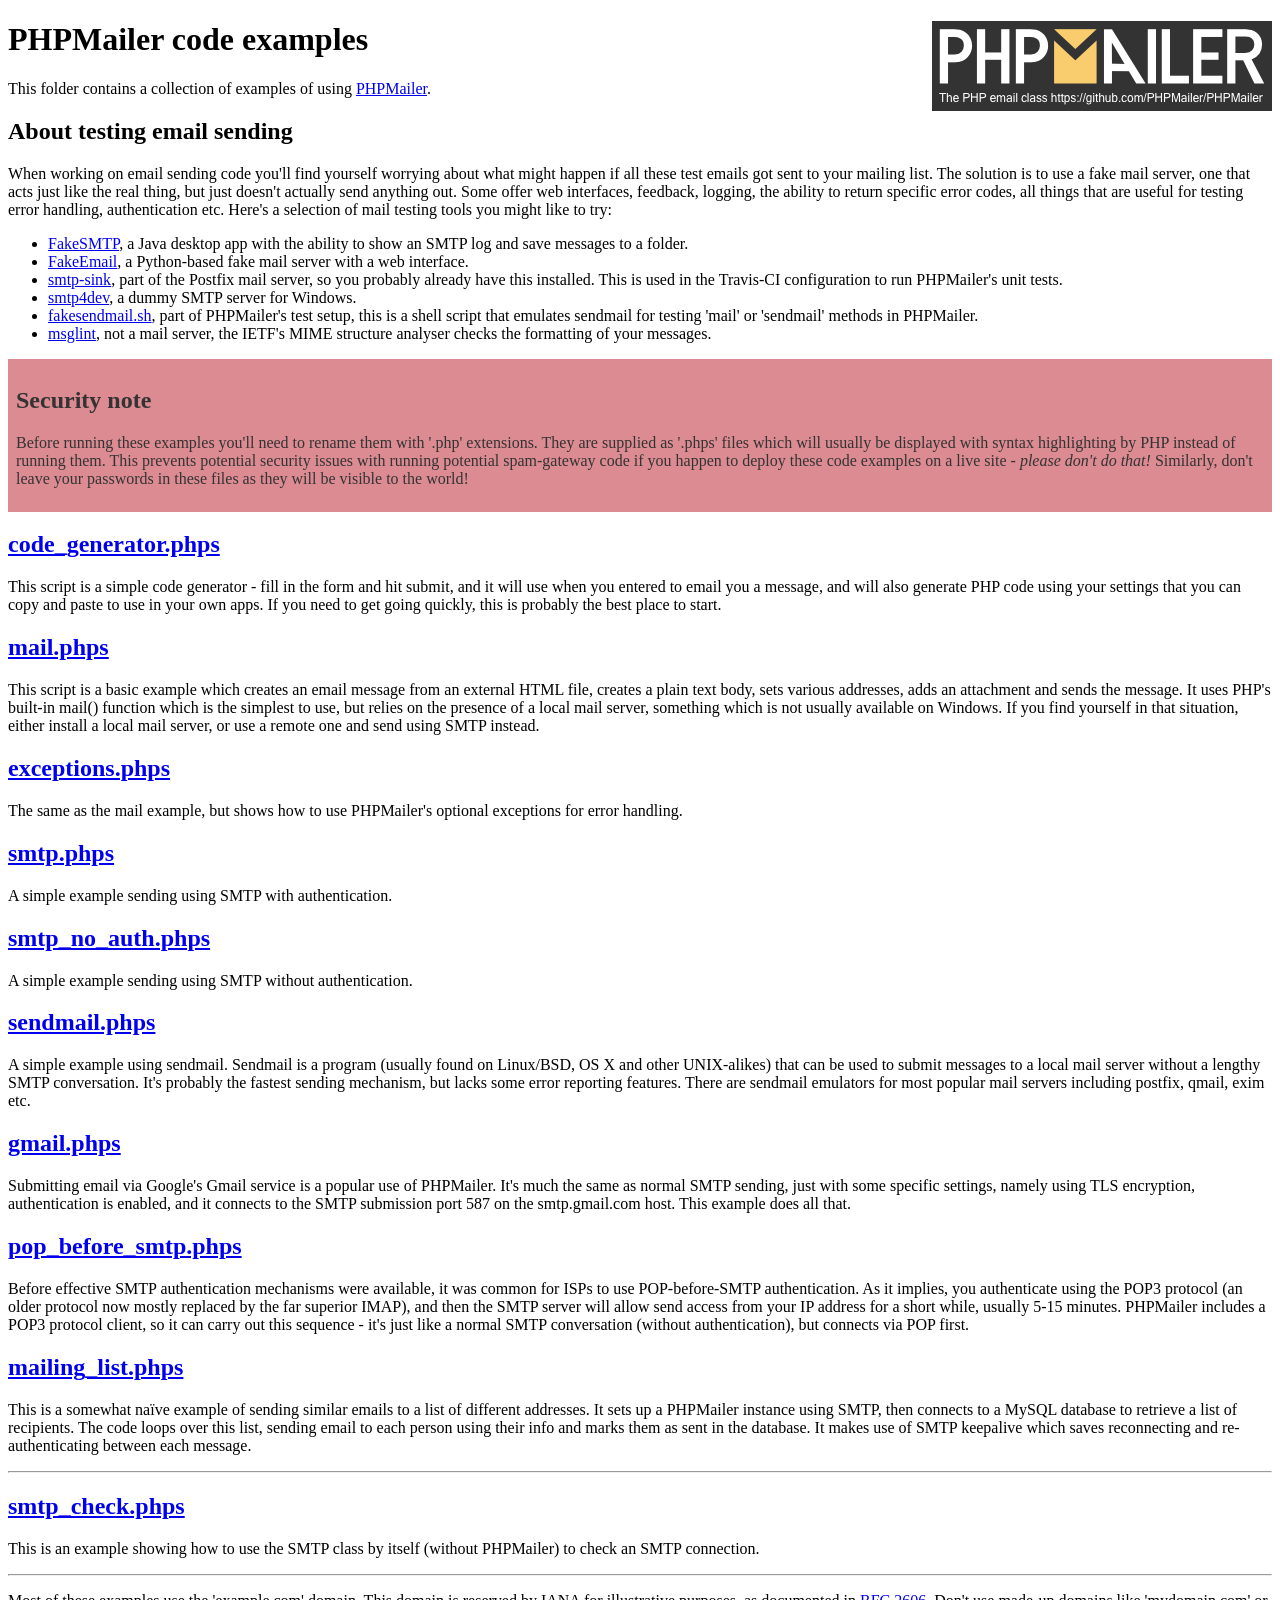
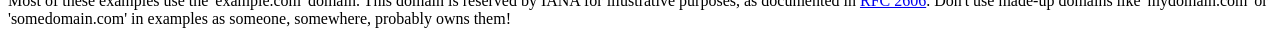
<file: plugin/PHPMailer/examples/index.html>
<!DOCTYPE html>
<html>
<head>
	<meta charset="UTF-8">
	<title>PHPMailer Examples</title>
</head>
<body>
<h1>PHPMailer code examples<a href="https://github.com/PHPMailer/PHPMailer"><img src="images/phpmailer.png" style="float:right; border:0;" alt="PHPMailer logo"></a></h1>
<p>This folder contains a collection of examples of using <a href="https://github.com/PHPMailer/PHPMailer">PHPMailer</a>.</p>
<h2>About testing email sending</h2>
<p>When working on email sending code you'll find yourself worrying about what might happen if all these test emails got sent to your mailing list. The solution is to use a fake mail server, one that acts just like the real thing, but just doesn't actually send anything out. Some offer web interfaces, feedback, logging, the ability to return specific error codes, all things that are useful for testing error handling, authentication etc. Here's a selection of mail testing tools you might like to try:</p>
<ul>
  <li><a href="https://github.com/Nilhcem/FakeSMTP">FakeSMTP</a>, a Java desktop app with the ability to show an SMTP log and save messages to a folder. </li>
  <li><a href="https://github.com/isotoma/FakeEmail">FakeEmail</a>, a Python-based fake mail server with a web interface.</li>
  <li><a href="http://www.postfix.org/smtp-sink.1.html">smtp-sink</a>, part of the Postfix mail server, so you probably already have this installed. This is used in the Travis-CI configuration to run PHPMailer's unit tests.</li>
  <li><a href="http://smtp4dev.codeplex.com">smtp4dev</a>, a dummy SMTP server for Windows.</li>
  <li><a href="https://github.com/PHPMailer/PHPMailer/blob/master/test/fakesendmail.sh">fakesendmail.sh</a>, part of PHPMailer's test setup, this is a shell script that emulates sendmail for testing 'mail' or 'sendmail' methods in PHPMailer.</li>
  <li><a href="http://tools.ietf.org/tools/msglint/">msglint</a>, not a mail server, the IETF's MIME structure analyser checks the formatting of your messages.</li>
</ul>
<div style="padding: 8px; color: #333333; background-color: #dc8b92">
<h2>Security note</h2>
<p>Before running these examples you'll need to rename them with '.php' extensions. They are supplied as '.phps' files which will usually be displayed with syntax highlighting by PHP instead of running them. This prevents potential security issues with running potential spam-gateway code if you happen to deploy these code examples on a live site - <em>please don't do that!</em> Similarly, don't leave your passwords in these files as they will be visible to the world!</p>
</div>
<h2><a href="code_generator.phps">code_generator.phps</a></h2>
<p>This script is a simple code generator - fill in the form and hit submit, and it will use when you entered to email you a message, and will also generate PHP code using your settings that you can copy and paste to use in your own apps. If you need to get going quickly, this is probably the best place to start.</p>
<h2><a href="mail.phps">mail.phps</a></h2>
<p>This script is a basic example which creates an email message from an external HTML file, creates a plain text body, sets various addresses, adds an attachment and sends the message. It uses PHP's built-in mail() function which is the simplest to use, but relies on the presence of a local mail server, something which is not usually available on Windows. If you find yourself in that situation, either install a local mail server, or use a remote one and send using SMTP instead.</p>
<h2><a href="exceptions.phps">exceptions.phps</a></h2>
<p>The same as the mail example, but shows how to use PHPMailer's optional exceptions for error handling.</p>
<h2><a href="smtp.phps">smtp.phps</a></h2>
<p>A simple example sending using SMTP with authentication.</p>
<h2><a href="smtp_no_auth.phps">smtp_no_auth.phps</a></h2>
<p>A simple example sending using SMTP without authentication.</p>
<h2><a href="sendmail.phps">sendmail.phps</a></h2>
<p>A simple example using sendmail. Sendmail is a program (usually found on Linux/BSD, OS X and other UNIX-alikes) that can be used to submit messages to a local mail server without a lengthy SMTP conversation. It's probably the fastest sending mechanism, but lacks some error reporting features. There are sendmail emulators for most popular mail servers including postfix, qmail, exim etc.</p>
<h2><a href="gmail.phps">gmail.phps</a></h2>
<p>Submitting email via Google's Gmail service is a popular use of PHPMailer. It's much the same as normal SMTP sending, just with some specific settings, namely using TLS encryption, authentication is enabled, and it connects to the SMTP submission port 587 on the smtp.gmail.com host. This example does all that.</p>
<h2><a href="pop_before_smtp.phps">pop_before_smtp.phps</a></h2>
<p>Before effective SMTP authentication mechanisms were available, it was common for ISPs to use POP-before-SMTP authentication. As it implies, you authenticate using the POP3 protocol (an older protocol now mostly replaced by the far superior IMAP), and then the SMTP server will allow send access from your IP address for a short while, usually 5-15 minutes. PHPMailer includes a POP3 protocol client, so it can carry out this sequence - it's just like a normal SMTP conversation (without authentication), but connects via POP first.</p>
<h2><a href="mailing_list.phps">mailing_list.phps</a></h2>
<p>This is a somewhat naïve example of sending similar emails to a list of different addresses. It sets up a PHPMailer instance using SMTP, then connects to a MySQL database to retrieve a list of recipients. The code loops over this list, sending email to each person using their info and marks them as sent in the database. It makes use of SMTP keepalive which saves reconnecting and re-authenticating between each message.</p>
<hr>
<h2><a href="smtp_check.phps">smtp_check.phps</a></h2>
<p>This is an example showing how to use the SMTP class by itself (without PHPMailer) to check an SMTP connection.</p>
<hr>
<p>Most of these examples use the 'example.com' domain. This domain is reserved by IANA for illustrative purposes, as documented in <a href="http://tools.ietf.org/html/rfc2606">RFC 2606</a>. Don't use made-up domains like 'mydomain.com' or 'somedomain.com' in examples as someone, somewhere, probably owns them!</p>
</body>
</html>
</file>
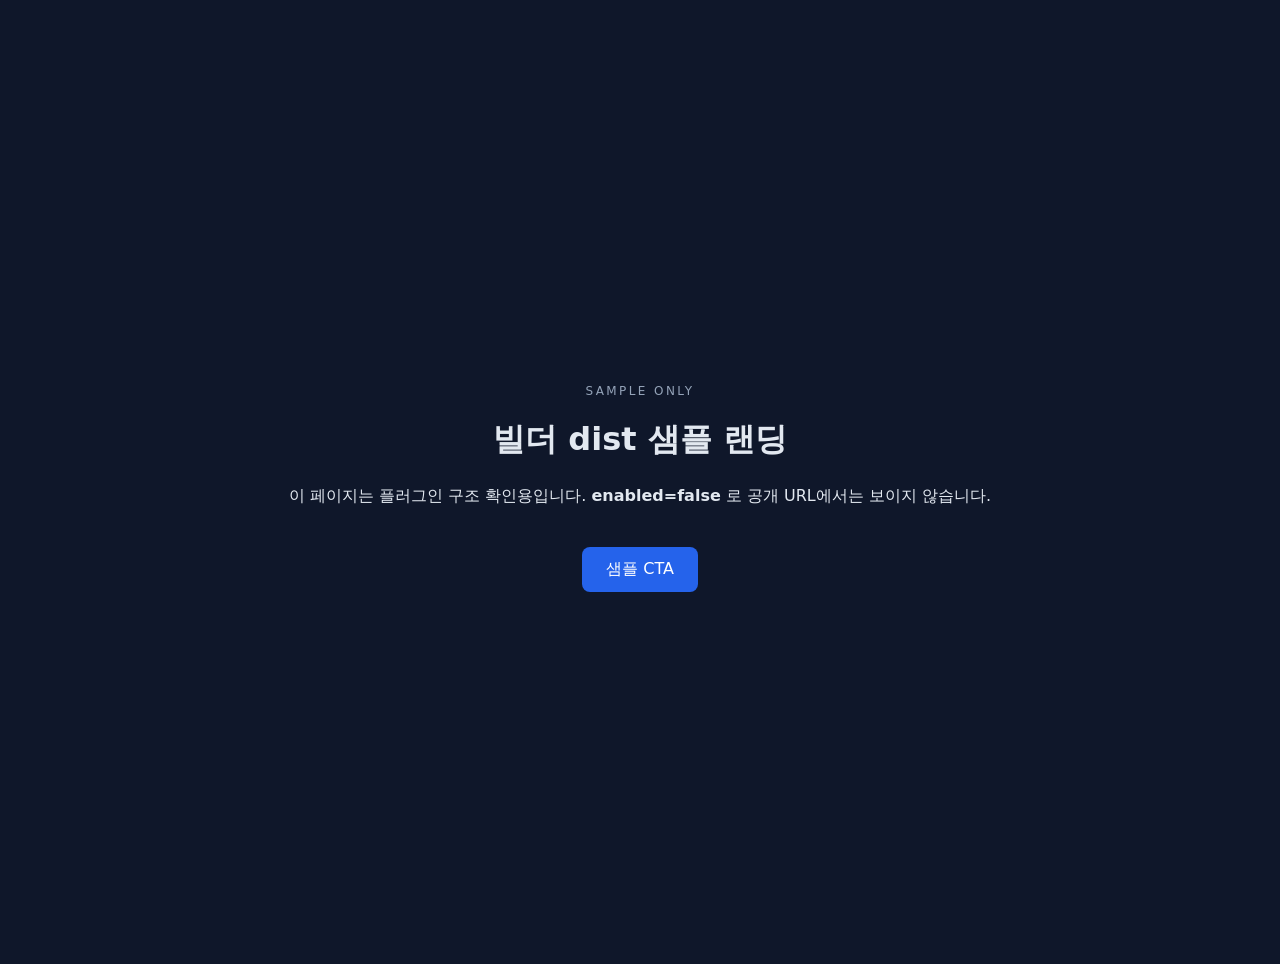
<file: plugin/onoff-builder-bridge/imports/sample-landing/index.html>
<!DOCTYPE html>
<html lang="ko">
<head>
  <meta charset="UTF-8">
  <meta name="viewport" content="width=device-width, initial-scale=1.0">
  <title>샘플 랜딩 — onoff-builder-bridge</title>
  <link rel="stylesheet" href="./assets/sample.css">
</head>
<body>
  <header class="sample-hero">
    <p class="sample-eyebrow">SAMPLE ONLY</p>
    <h1>빌더 dist 샘플 랜딩</h1>
    <p>이 페이지는 플러그인 구조 확인용입니다. <strong>enabled=false</strong> 로 공개 URL에서는 보이지 않습니다.</p>
    <a class="sample-btn" href="#">샘플 CTA</a>
  </header>
  <script type="module" src="./assets/sample.js"></script>
</body>
</html>
</file>
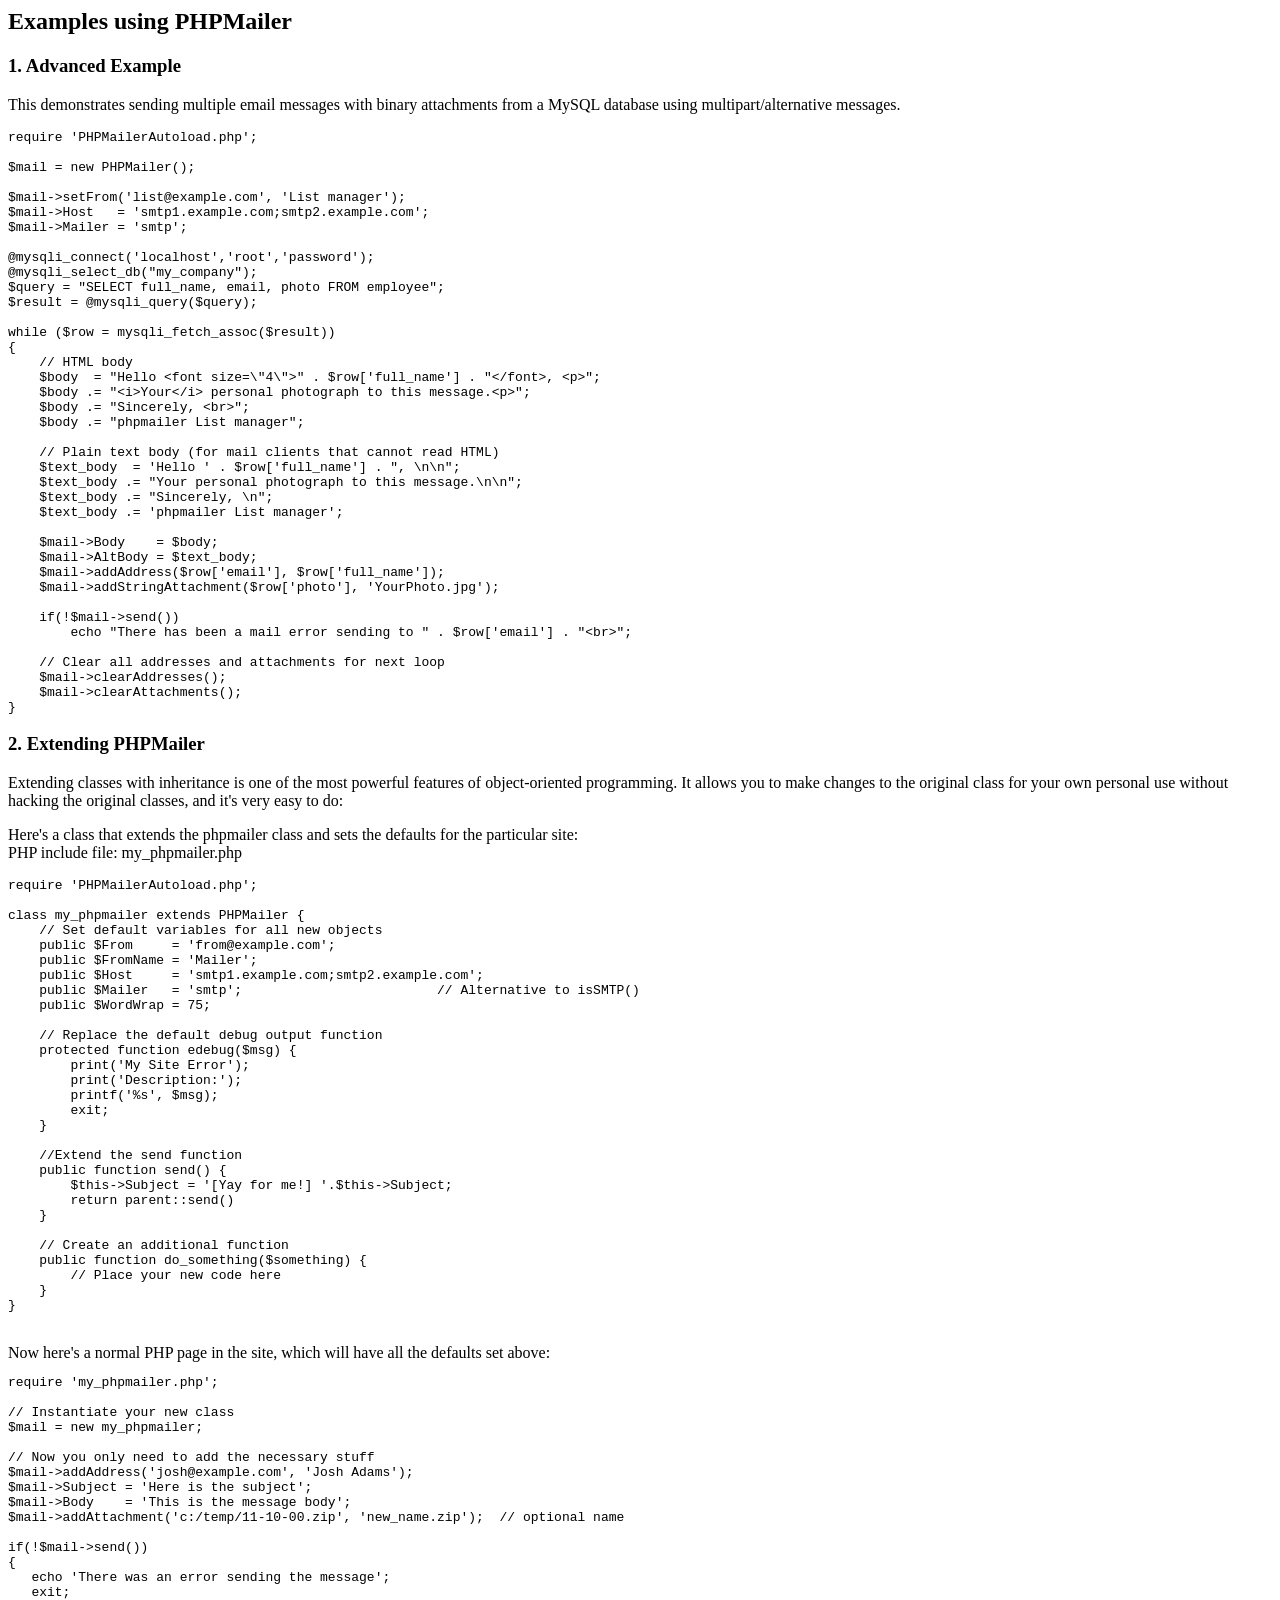
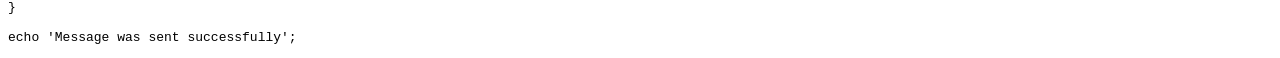
<file: plugin/PHPMailer/docs/extending.html>
<html>
<head>
<title>Examples using phpmailer</title>
</head>

<body>

<h2>Examples using PHPMailer</h2>

<h3>1. Advanced Example</h3>
<p>

This demonstrates sending multiple email messages with binary attachments
from a MySQL database using multipart/alternative messages.<p>

<pre>
require 'PHPMailerAutoload.php';

$mail = new PHPMailer();

$mail->setFrom('list@example.com', 'List manager');
$mail->Host   = 'smtp1.example.com;smtp2.example.com';
$mail->Mailer = 'smtp';

@mysqli_connect('localhost','root','password');
@mysqli_select_db("my_company");
$query = "SELECT full_name, email, photo FROM employee";
$result = @mysqli_query($query);

while ($row = mysqli_fetch_assoc($result))
{
    // HTML body
    $body  = "Hello &lt;font size=\"4\"&gt;" . $row['full_name'] . "&lt;/font&gt;, &lt;p&gt;";
    $body .= "&lt;i&gt;Your&lt;/i&gt; personal photograph to this message.&lt;p&gt;";
    $body .= "Sincerely, &lt;br&gt;";
    $body .= "phpmailer List manager";

    // Plain text body (for mail clients that cannot read HTML)
    $text_body  = 'Hello ' . $row['full_name'] . ", \n\n";
    $text_body .= "Your personal photograph to this message.\n\n";
    $text_body .= "Sincerely, \n";
    $text_body .= 'phpmailer List manager';

    $mail->Body    = $body;
    $mail->AltBody = $text_body;
    $mail->addAddress($row['email'], $row['full_name']);
    $mail->addStringAttachment($row['photo'], 'YourPhoto.jpg');

    if(!$mail->send())
        echo "There has been a mail error sending to " . $row['email'] . "&lt;br&gt;";

    // Clear all addresses and attachments for next loop
    $mail->clearAddresses();
    $mail->clearAttachments();
}
</pre>
<p>

<h3>2. Extending PHPMailer</h3>
<p>

Extending classes with inheritance is one of the most
powerful features of object-oriented programming. It allows you to make changes to the
original class for your own personal use without hacking the original
classes, and it's very easy to do:

<p>
Here's a class that extends the phpmailer class and sets the defaults
for the particular site:<br>
PHP include file: my_phpmailer.php
<p>

<pre>
require 'PHPMailerAutoload.php';

class my_phpmailer extends PHPMailer {
    // Set default variables for all new objects
    public $From     = 'from@example.com';
    public $FromName = 'Mailer';
    public $Host     = 'smtp1.example.com;smtp2.example.com';
    public $Mailer   = 'smtp';                         // Alternative to isSMTP()
    public $WordWrap = 75;

    // Replace the default debug output function
    protected function edebug($msg) {
        print('My Site Error');
        print('Description:');
        printf('%s', $msg);
        exit;
    }

    //Extend the send function
    public function send() {
        $this->Subject = '[Yay for me!] '.$this->Subject;
        return parent::send()
    }

    // Create an additional function
    public function do_something($something) {
        // Place your new code here
    }
}
</pre>
<br>
Now here's a normal PHP page in the site, which will have all the defaults set above:<br>

<pre>
require 'my_phpmailer.php';

// Instantiate your new class
$mail = new my_phpmailer;

// Now you only need to add the necessary stuff
$mail->addAddress('josh@example.com', 'Josh Adams');
$mail->Subject = 'Here is the subject';
$mail->Body    = 'This is the message body';
$mail->addAttachment('c:/temp/11-10-00.zip', 'new_name.zip');  // optional name

if(!$mail->send())
{
   echo 'There was an error sending the message';
   exit;
}

echo 'Message was sent successfully';
</pre>
</body>
</html>
</file>
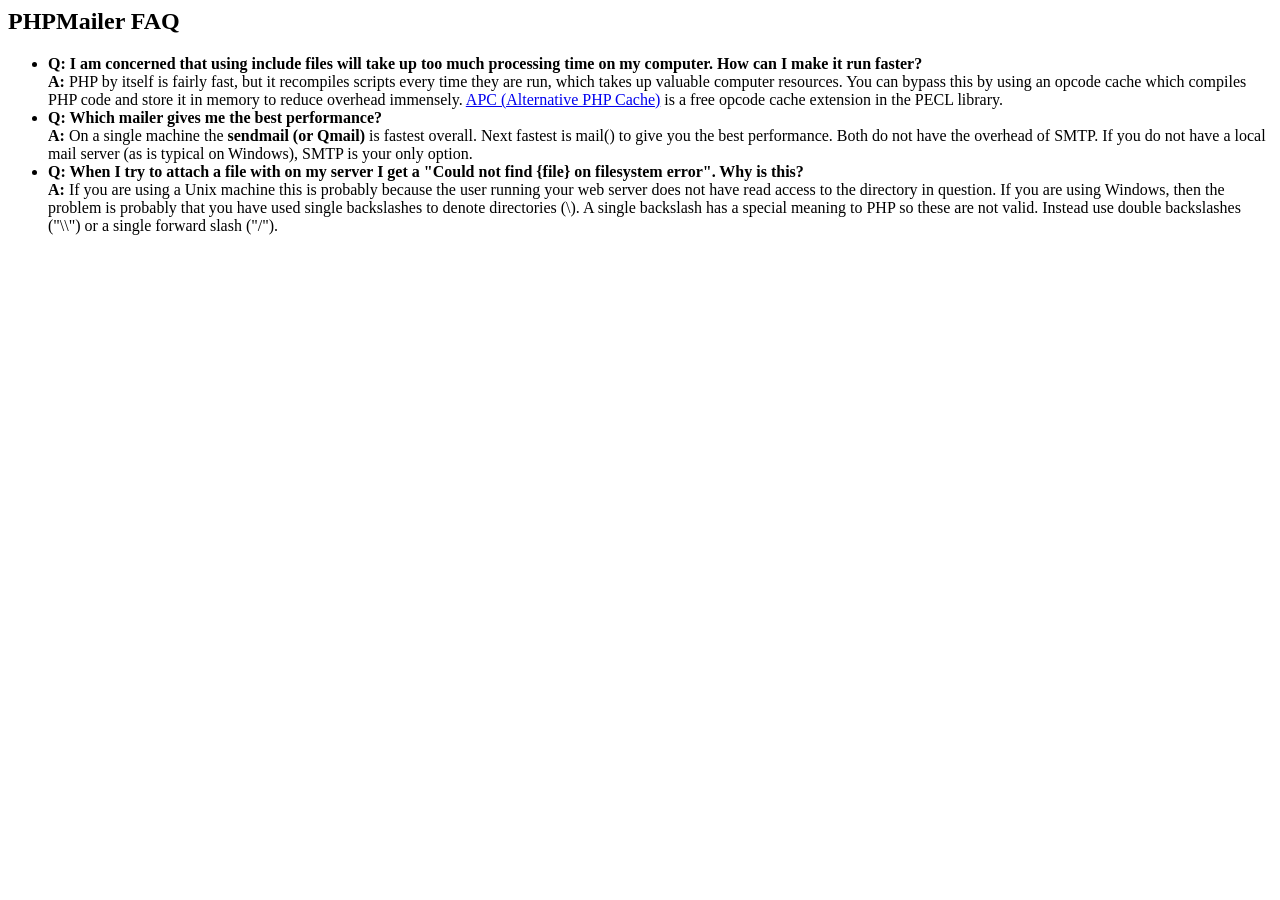
<file: plugin/PHPMailer/docs/faq.html>
﻿<html>
<head>
<title>PHPMailer FAQ</title>
</head>
<body>
<h2>PHPMailer FAQ</h2>
<ul>
    <li><strong>Q: I am concerned that using include files will take up too much
    processing time on my computer. How can I make it run faster?</strong><br>
    <strong>A:</strong> PHP by itself is fairly fast, but it recompiles scripts every time they are run, which takes up valuable
    computer resources. You can bypass this by using an opcode cache which compiles
    PHP code and store it in memory to reduce overhead immensely. <a href="http://www.php.net/apc/">APC
    (Alternative PHP Cache)</a> is a free opcode cache extension in the PECL library.</li>
    <li><strong>Q: Which mailer gives me the best performance?</strong><br>
    <strong>A:</strong> On a single machine the <strong>sendmail (or Qmail)</strong> is fastest overall.
    Next fastest is mail() to give you the best performance. Both do not have the overhead of SMTP.
    If you do not have a local mail server (as is typical on Windows), SMTP is your only option.</li>
    <li><strong>Q: When I try to attach a file with on my server I get a
    "Could not find {file} on filesystem error". Why is this?</strong><br>
    <strong>A:</strong> If you are using a Unix machine this is probably because the user
    running your web server does not have read access to the directory in question. If you are using Windows,
    then the problem is probably that you have used single backslashes to denote directories (\).
    A single backslash has a special meaning to PHP so these are not
    valid. Instead use double backslashes ("\\") or a single forward
    slash ("/").</li>
</ul>
</body>
</html>
</file>
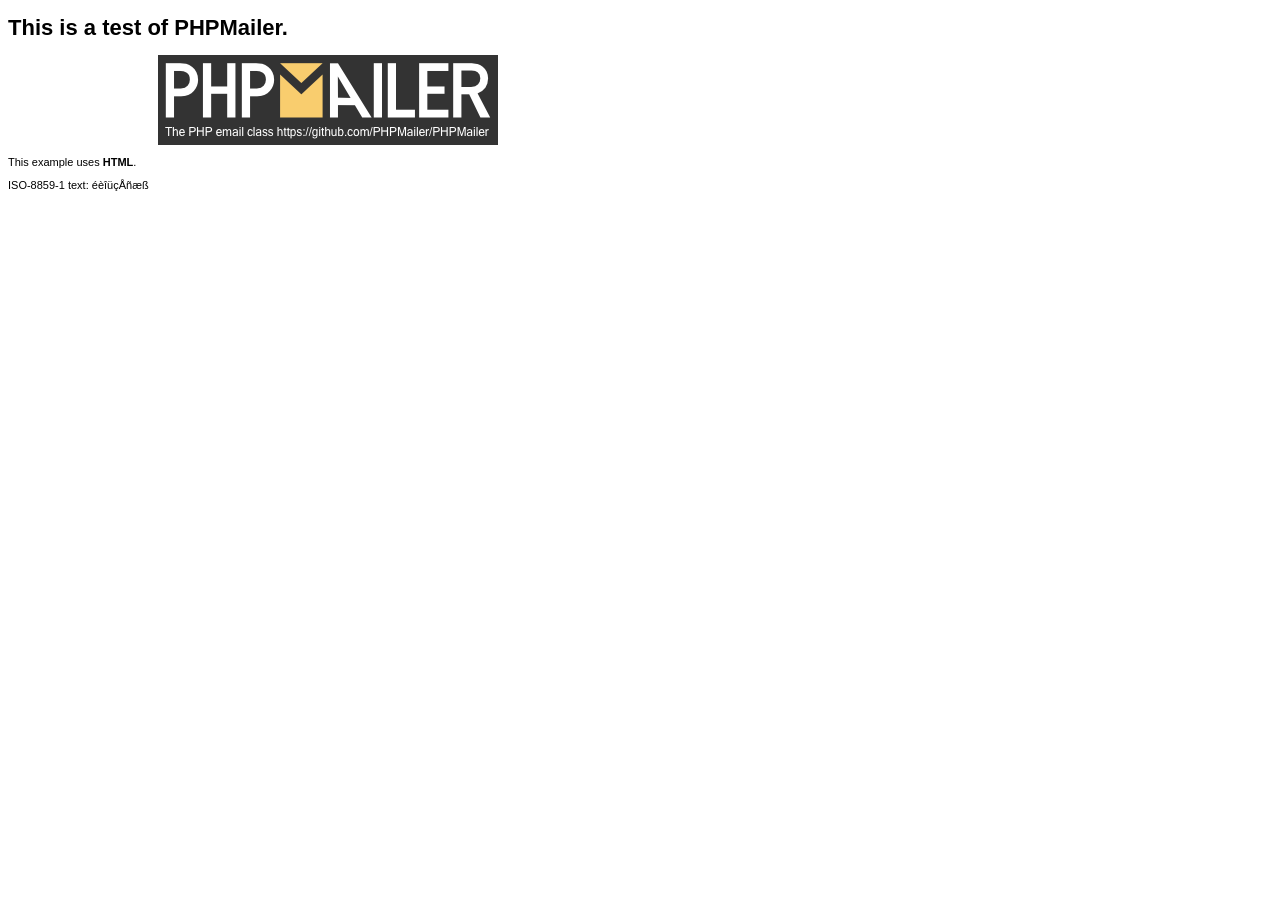
<file: plugin/PHPMailer/examples/contents.html>
<!DOCTYPE HTML PUBLIC "-//W3C//DTD HTML 4.01 Transitional//EN" "http://www.w3.org/TR/html4/loose.dtd">
<html>
<head>
  <meta http-equiv="Content-Type" content="text/html; charset=iso-8859-1">
  <title>PHPMailer Test</title>
</head>
<body>
<div style="width: 640px; font-family: Arial, Helvetica, sans-serif; font-size: 11px;">
  <h1>This is a test of PHPMailer.</h1>
  <div align="center">
    <a href="https://github.com/PHPMailer/PHPMailer/"><img src="images/phpmailer.png" height="90" width="340" alt="PHPMailer rocks"></a>
  </div>
  <p>This example uses <strong>HTML</strong>.</p>
  <p>ISO-8859-1 text: ���������</p>
</div>
</body>
</html>
</file>
<file: plugin/onoff-builder-bridge/imports/sample-landing/assets/sample.css>
body { margin: 0; font-family: system-ui, sans-serif; background: #0f172a; color: #e2e8f0; }
.sample-hero { min-height: 100vh; display: flex; flex-direction: column; align-items: center; justify-content: center; text-align: center; padding: 2rem; }
.sample-eyebrow { letter-spacing: 0.2em; font-size: 0.75rem; color: #94a3b8; }
.sample-hero h1 { font-size: 2rem; margin: 0.5rem 0; }
.sample-btn { display: inline-block; margin-top: 1.5rem; padding: 0.75rem 1.5rem; background: #2563eb; color: #fff; text-decoration: none; border-radius: 8px; }
</file>
